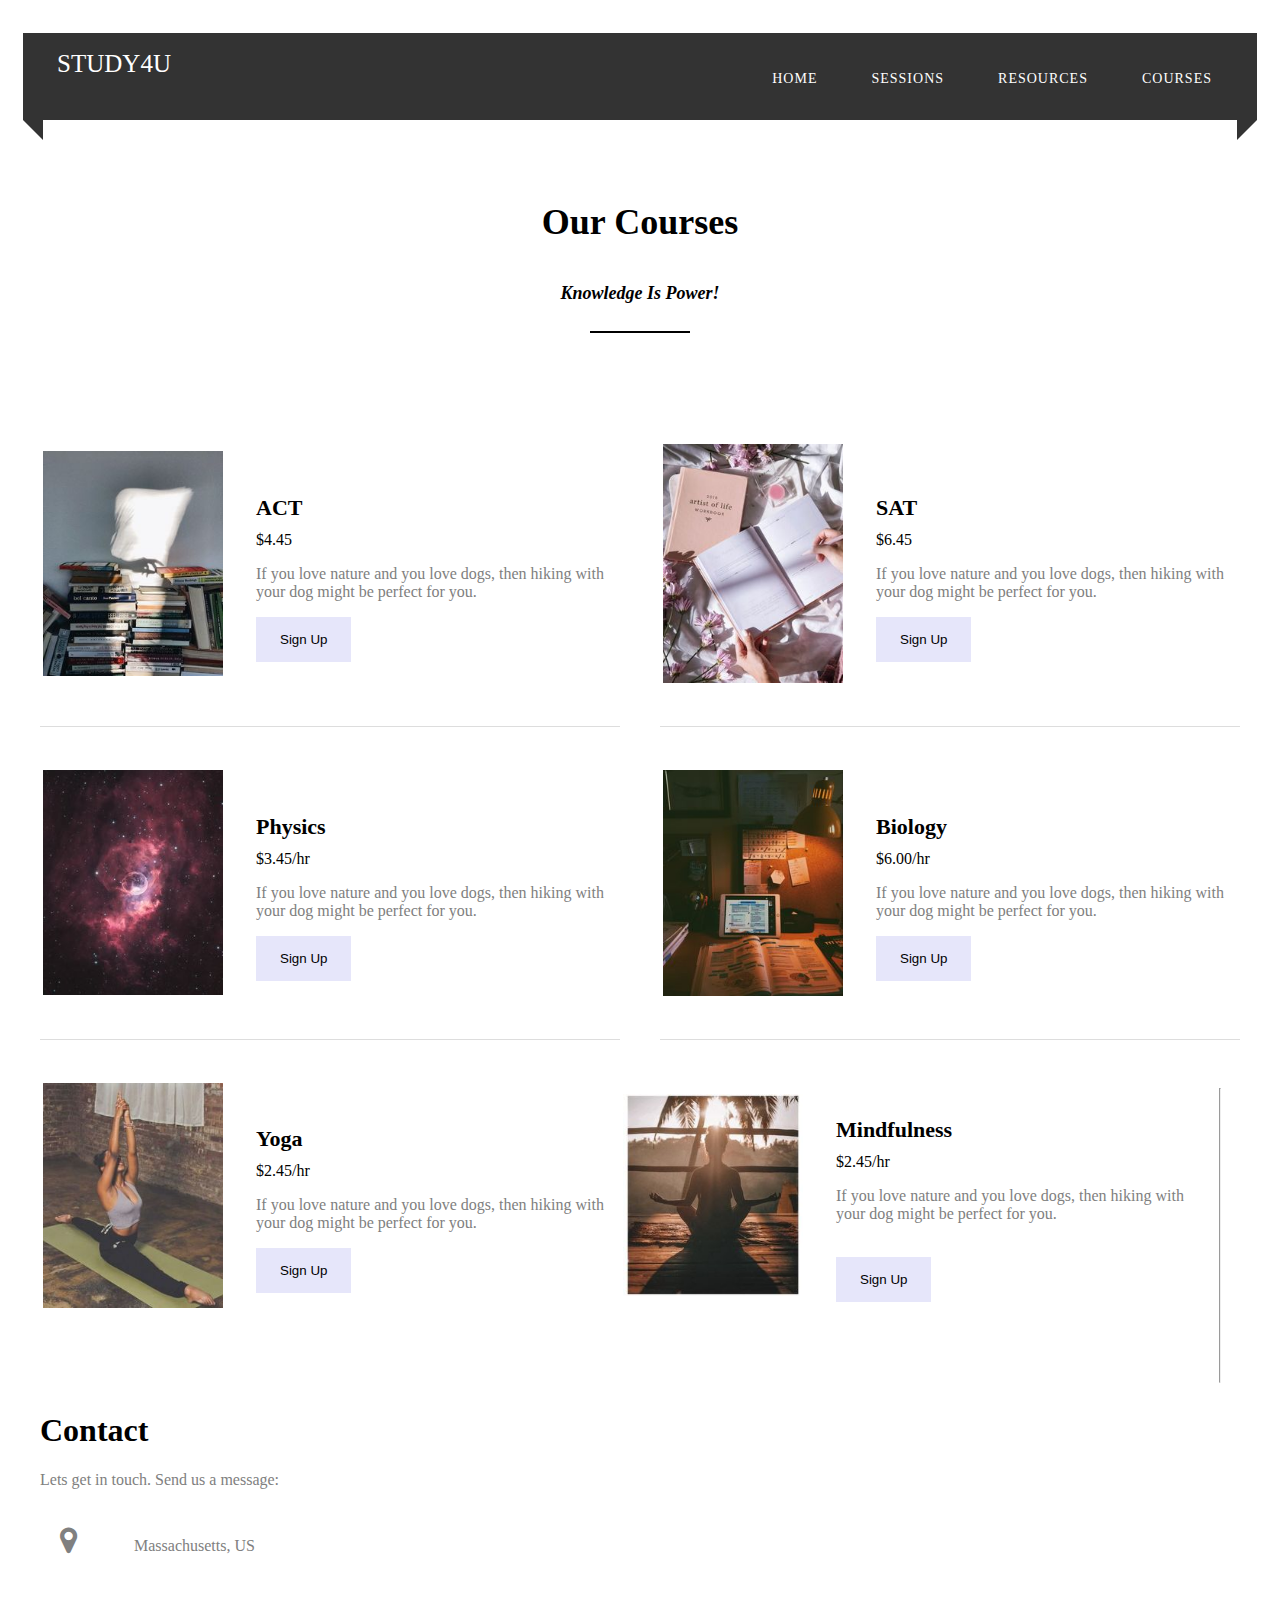
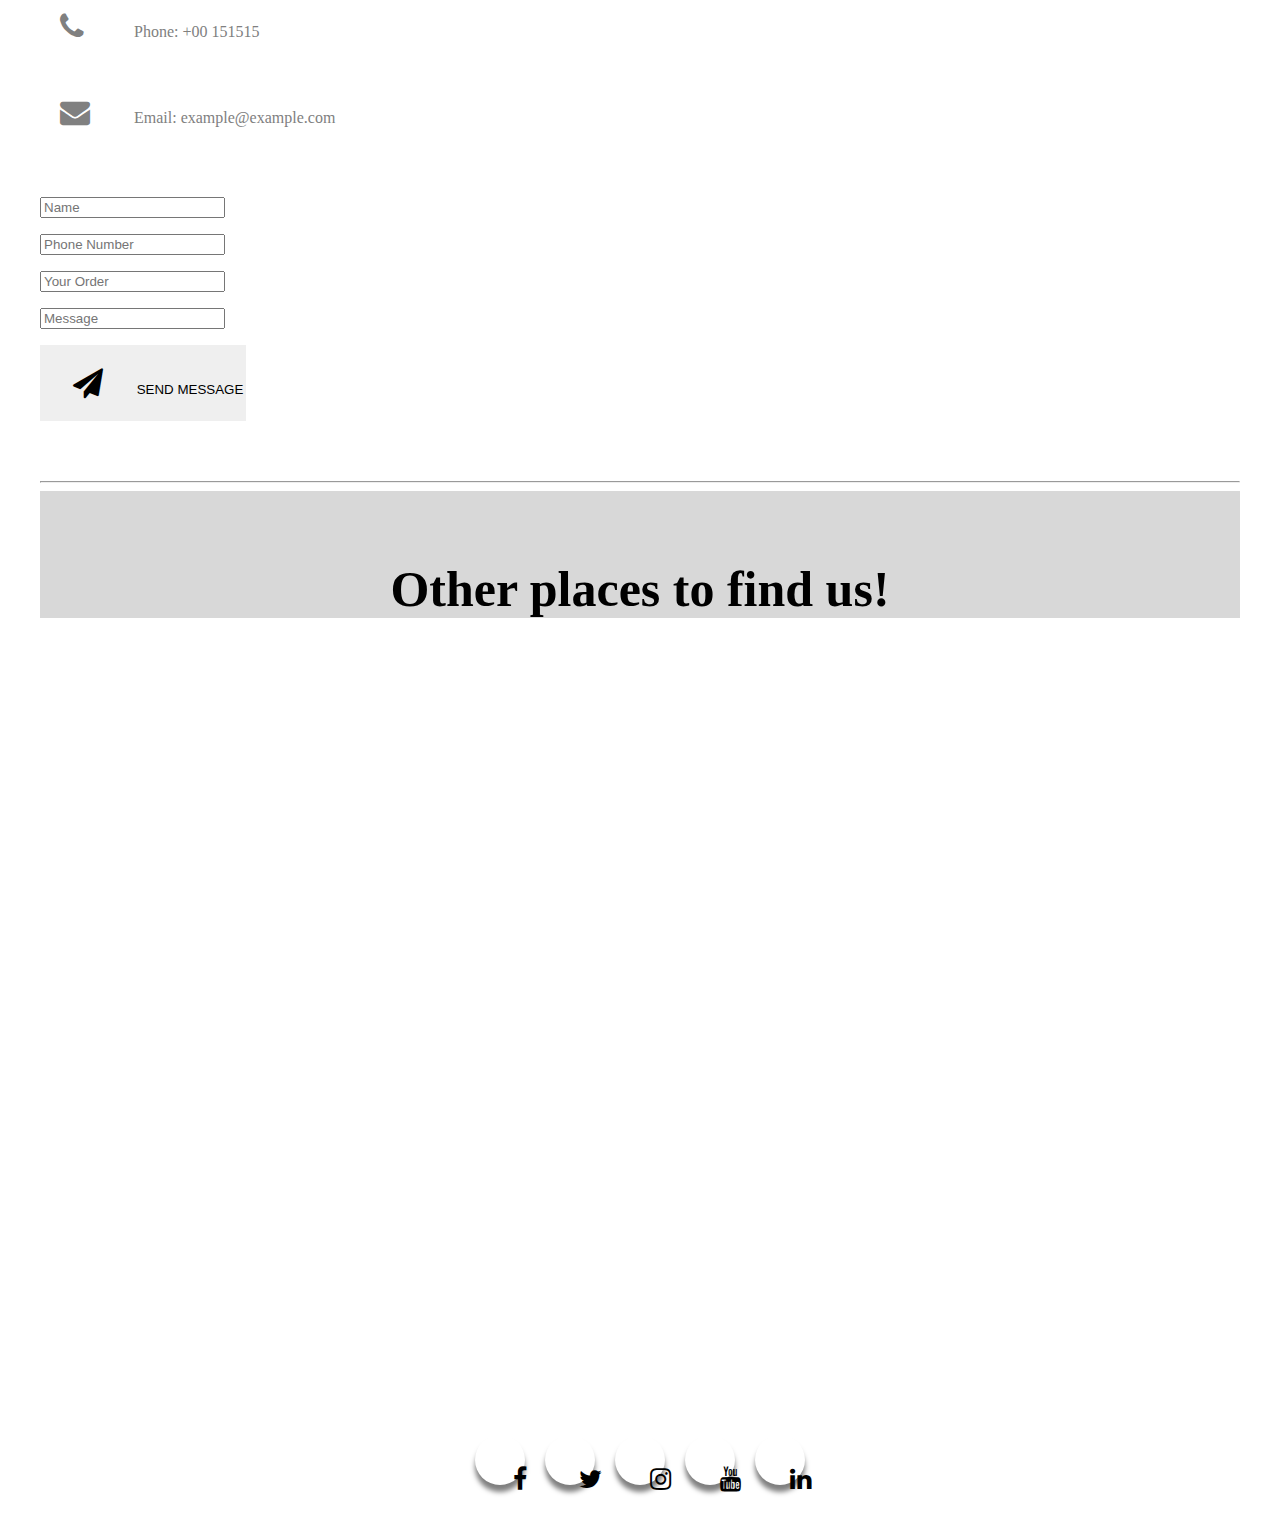
<file: fun.html>
<!DOCTYPE html>
<html>

<head>
	<meta charset="utf-8">
	<meta name="viewport" content="width=device-width">
	<title>Courses </title>
	<link href="style.css" rel="stylesheet" type="text/css" />
	<link rel="stylesheet" href="https://cdnjs.cloudflare.com/ajax/libs/font-awesome/4.7.0/css/font-awesome.min.css">
	<style>
    .social-menu ul {
    position: absolute;
    top: 340%;
    left: 50%;
    transform: translate(-50%, -50%);
    padding: 0;
    margin: 0;
    display: flex;
}
    .fa{
  padding:20px; 
  font-size: 30px; 
  width: 50px; 
  align: center; 
  text-decoration:none; 

} 
    .myWork{
      margin:10px 50px; 
    
    }
    .myWork img{
      transition: 1s; 
      padding: 15px; 
      width: 200px; 
    }
    .myWork img:hover{
      filter: grayscale(100%); 
      transform: scale(1.1); 

    }
    .wrapper{
      width: 1200px; 
      margin: 100px auto; 
    }
    .title{
      text-align: center; 
      margin-bottom:60px; 
    }
    .title h4{
      text-transform: capitalize; 
      font-size: 36px; 
      position: relative; 
      display: inline-block; 
      padding-bottom: 50px; 

    }
    .title h4 span{
      display: block; 
      font-size: 18px; 
      font-style: italic; 
      margin-bottom: -103px; 
    }
    .title h4:before{
      position: absolute; 
      content: ""; 
      width: 100px; 
      height: 2px; 
      background-color: black; 
      bottom: 0; 
      left:50%; 
      transform: translateX(-50%);
    }
    .menu{
      display:flex; 
      flex-wrap: wrap; 
      justify-content:space-between; 
    }
    .single-menu{
      flex-basis:580px; 
      margin-bottom:40px; 
      padding-bottom: 40px; 
      border-bottom: 1px solid #ddd; 
      display: flex; 
      flex-direction: row; 
      align-items: center; 

    }
    .single-menu:nth-child(5), .single-menu:nth-child(6){
      border-bottom: 0; 
    }
    .single-menu img{
      max-width:180px; 
      margin-right:30px; 
      padding:3px; 

    }
    .single-menu h4{
      text-transform: capitalize; 
      font-size: 22px; 
      nborder-bottom: 1px dashed #333; 
      margin-bottom: 5px; 
      padding-bottom: 5px; 

    }
    .single-menu h4 span{
      float:right; 
      color: lightGray; 
      font-style: italic; 

    }
    p{
      color:gray; 
    }
    .sendMessage-button{
      padding:3px; 
      border: none; 

    }
    .sendMessage-button:hover{
      padding:3px; 
      border-color: black;
      background-color:gray; 
      font-color:white;  

    }
    .signUp button{
  padding: 15px 24px; 
  background-color:lavender ;
  border:lavenderBlush ;
  color:black;
  cursor:pointer; 
  float:left; 
}
.signUp button:hover{
  background-color:lavenderBlush;
  border: lavender;
}
.menu-area li a {
	text-decoration: none;
	color: #fff;
	letter-spacing: 1px;
	text-transform: uppercase;
	display: block;
	padding: 0 25px;
	font-size: 14px;
	line-height: 30px;
	position: relative;
	z-index: 1;
  margin-top:5px; 
}
.menu-area li {
	list-style: none;
	display: inline-block;
}
.navigation{
	padding-top: 25px;
}
nav {
	position: relative;
	padding: 10px 20px 10px 10px;
	text-align: right;
	z-index: 1;
	background: #333;
	margin: 0 auto;
	width: calc(100% - 60px);
}
.logo {
	width: 15%;
	float: left;
	text-transform: uppercase;
	color: #fff;
	font-size: 25px;
	text-align: left;
	padding-left: 2%;
  margin-top:7px; 
}
.menu-area li a:hover {
	background: tomato;
	color: #fff;
}
nav:before {
	position: absolute;
	content: '';
	left: 0;
	top: 100%;
	border-top: 10px solid #333;
	border-right: 10px solid #333;
	border-left: 10px solid transparent;
	border-bottom: 10px solid transparent;
}
nav:after {
	position: absolute;
	content: '';
	border-top: 10px solid #333;
	border-left: 10px solid #333;
	border-right: 10px solid transparent;
	border-bottom: 10px solid transparent;
	top: 100%;
	right: 0;
}
	</style>
	<body> 
    <div class="navigation">
		<nav>
			<div class="logo">
				Study4U
			</div>
			<ul class="menu-area">
				<li>
					<a href="index.html">Home</a>
				</li>
				<li>
					<a href="session.html">Sessions</a>
				</li>
				<li>
					<a href="resources.html">Resources</a>
				</li>
				<li>
					<a href="fun.html">Courses</a>
				</li>
			</ul>
		</nav>
	</div>
    <div class ="wrapper"> 
      <div class ="title"> 
        <h4><span>Knowledge is power! </span> Our Courses</h4>
      </div> 
      <div class="menu"> 
        <div class="single-menu"> 
          <img src ="images/act.jp.jpg"> 
          <div class ="menu-content"> 
            <h4> ACT </h4><span>$4.45 </span> 
            <p> If you love nature and you love dogs, then hiking with your dog might be perfect for you.</p> 
            <div class ="signUp">
              <button id="signup" class="open-form" onclick ="openForm()"> Sign Up</button>
          </div> 
          </div> 
          </div> 
        <div class="single-menu"> 
          <img src ="images/SAT.jpg"> 
          <div class ="menu-content"> 
            <h4> SAT </h4><span>$6.45 </span> 
            <p> If you love nature and you love dogs, then hiking with your dog might be perfect for you.</p> 
            <div class ="signUp">
              <button id="signup" class="open-form" onclick ="openForm()"> Sign Up</button>
          </div> 
          </div> 
          </div> 
          <div class="single-menu"> 
          <img src ="images/physics.jpg"> 
          <div class ="menu-content"> 
            <h4> Physics </h4><span>$3.45/hr </span> 
            <p> If you love nature and you love dogs, then hiking with your dog might be perfect for you.</p> 
            <div class ="signUp">
              <button id="signup" class="open-form" onclick ="openForm()"> Sign Up</button>
          </div> 
          </div> 
          </div> 
          <div class="single-menu"> 
          <img src ="images/biology.jpg"> 
          <div class ="menu-content"> 
            <h4> Biology </h4><span>$6.00/hr </span> 
            <p> If you love nature and you love dogs, then hiking with your dog might be perfect for you.</p> 
            <div class ="signUp">
              <button id="signup" class="open-form" onclick ="openForm()"> Sign Up</button>
          </div> 
          </div> 
          </div> 
          <div class="single-menu"> 
          <img src ="images/yoga1.jpg"> 
          <div class ="menu-content"> 
            <h4> Yoga </h4><span>$2.45/hr </span> 
            <p> If you love nature and you love dogs, then hiking with your dog might be perfect for you.</p> 
            <div class ="signUp">
              <button id="signup" class="open-form" onclick ="openForm()"> Sign Up</button>
          </div> 
          </div> 
          </div> 
          <div class="single-menu"> 
          <img src ="images/yoga.jpg"> 
          <div class ="menu-content"> 
            <h4> Mindfulness</h4><span>$2.45/hr</span> 
            <p> If you love nature and you love dogs, then hiking with your dog might be perfect for you.</p> 
            <br>
            <div class ="signUp">
              <button id="signup" class="open-form" onclick ="openForm()"> Sign Up</button>
          </div> 
          </div> 
</div> 
<style>

/* The popup form - hidden by default */
.form-popup {
  display: none;
  position: fixed;
  bottom: 0;
  right: 15px;
  border: 3px solid #f1f1f1;
  z-index: 9;
}

/* Add styles to the form container */
.form-container {
  max-width: 300px;
  padding: 10px;
  background-color: white;
}

/* Full-width input fields */
.form-container input[type=text], .form-container input[type=password] {
  width: 100%;
  padding: 15px;
  margin: 5px 0 22px 0;
  border: none;
  background: #f1f1f1;
}

/* When the inputs get focus, do something */
.form-container input[type=text]:focus, .form-container input[type=password]:focus {
  background-color: #ddd;
  outline: none;
}

/* Set a style for the submit/login button */
.form-container .btn {
  background-color: #4CAF50;
  color: white;
  padding: 16px 20px;
  border: none;
  cursor: pointer;
  width: 100%;
  margin-bottom:10px;
  opacity: 0.8;
}

/* Add a red background color to the cancel button */
.form-container .cancel {
  background-color: red;
}

/* Add some hover effects to buttons */
.form-container .btn:hover, .open-button:hover {
  opacity: 1;
}
</style>
</head>
<body>

<div class="form-popup" id="myForm">
  <form action="/action_page.php" class="form-container">
    <h1>Sign Up</h1>

    <label for="username"><b>Username</b></label>
    <input type="text" placeholder="Enter Username" name="username" required>

    <label for="psw"><b>Password</b></label>
    <input type="password" placeholder="Enter Password" name="psw" required>

    <button type="submit" class="btn">Sign Up</button>
    <button type="button" class="btn cancel" onclick="closeForm()">Close</button>
  </form>
</div>

<script>
function openForm() {
  document.getElementById("myForm").style.display = "block";
}

function closeForm() {
  document.getElementById("myForm").style.display = "none";
}
</script>
<br> <br> 
<hr> 
<br> <br> 
<div class ="reachHere"> 
<h1 style="align:center;"> Contact </h1> 
<p> Lets get in touch. Send us a message: </p>
<p> <i class ="fa fa-map-marker"></i> Massachusetts, US </p> 
<p><i class="fa fa-phone"></i> Phone: +00 151515</p>
<p><i class="fa fa-envelope"> </i> Email: example@example.com</p>
<br> 
<form action ="action_page.php" target = "_blank">
  <div class ="email"> 
  <p><input type="text" placeholder="Name" required name="Name"></p>
      <p><input type="text" placeholder="Phone Number" required name="Email"></p>
      <p><input  type="text" placeholder="Your Order" required name="Subject"></p>
      <p><input type="text" placeholder="Message" required name="Message"></p>
      <p>
        <button class ="sendMessage-button" type="submit">
          <i class="fa fa-paper-plane"></i> SEND MESSAGE
        </button>
      </p>
      </div> 
    </form>
    </div> 
    </div>
    <br><br>
    <hr>
    <div class="footer">
<br><br>

<!-- animated social media buttons --> 

<div class = "social-menu">
            <h1 style="text-align: center;font-size:50px;">Other places to find us!</h1> 
            <ul> 
              <li><a href=""><i class="fa fa-facebook"></i></a></li>
    <li><a href=""><i class="fa fa-twitter"></i></a></li>
    <li><a href=""><i class="fa fa-instagram"></i></a></li>
    <li><a href=""><i class="fa fa-youtube"></i></a></li>
    <li><a href=""><i class="fa fa-linkedin"></i></a></li>
    </ul> 
              </div>
              </div> 

    </body> 
    </html>
</file>
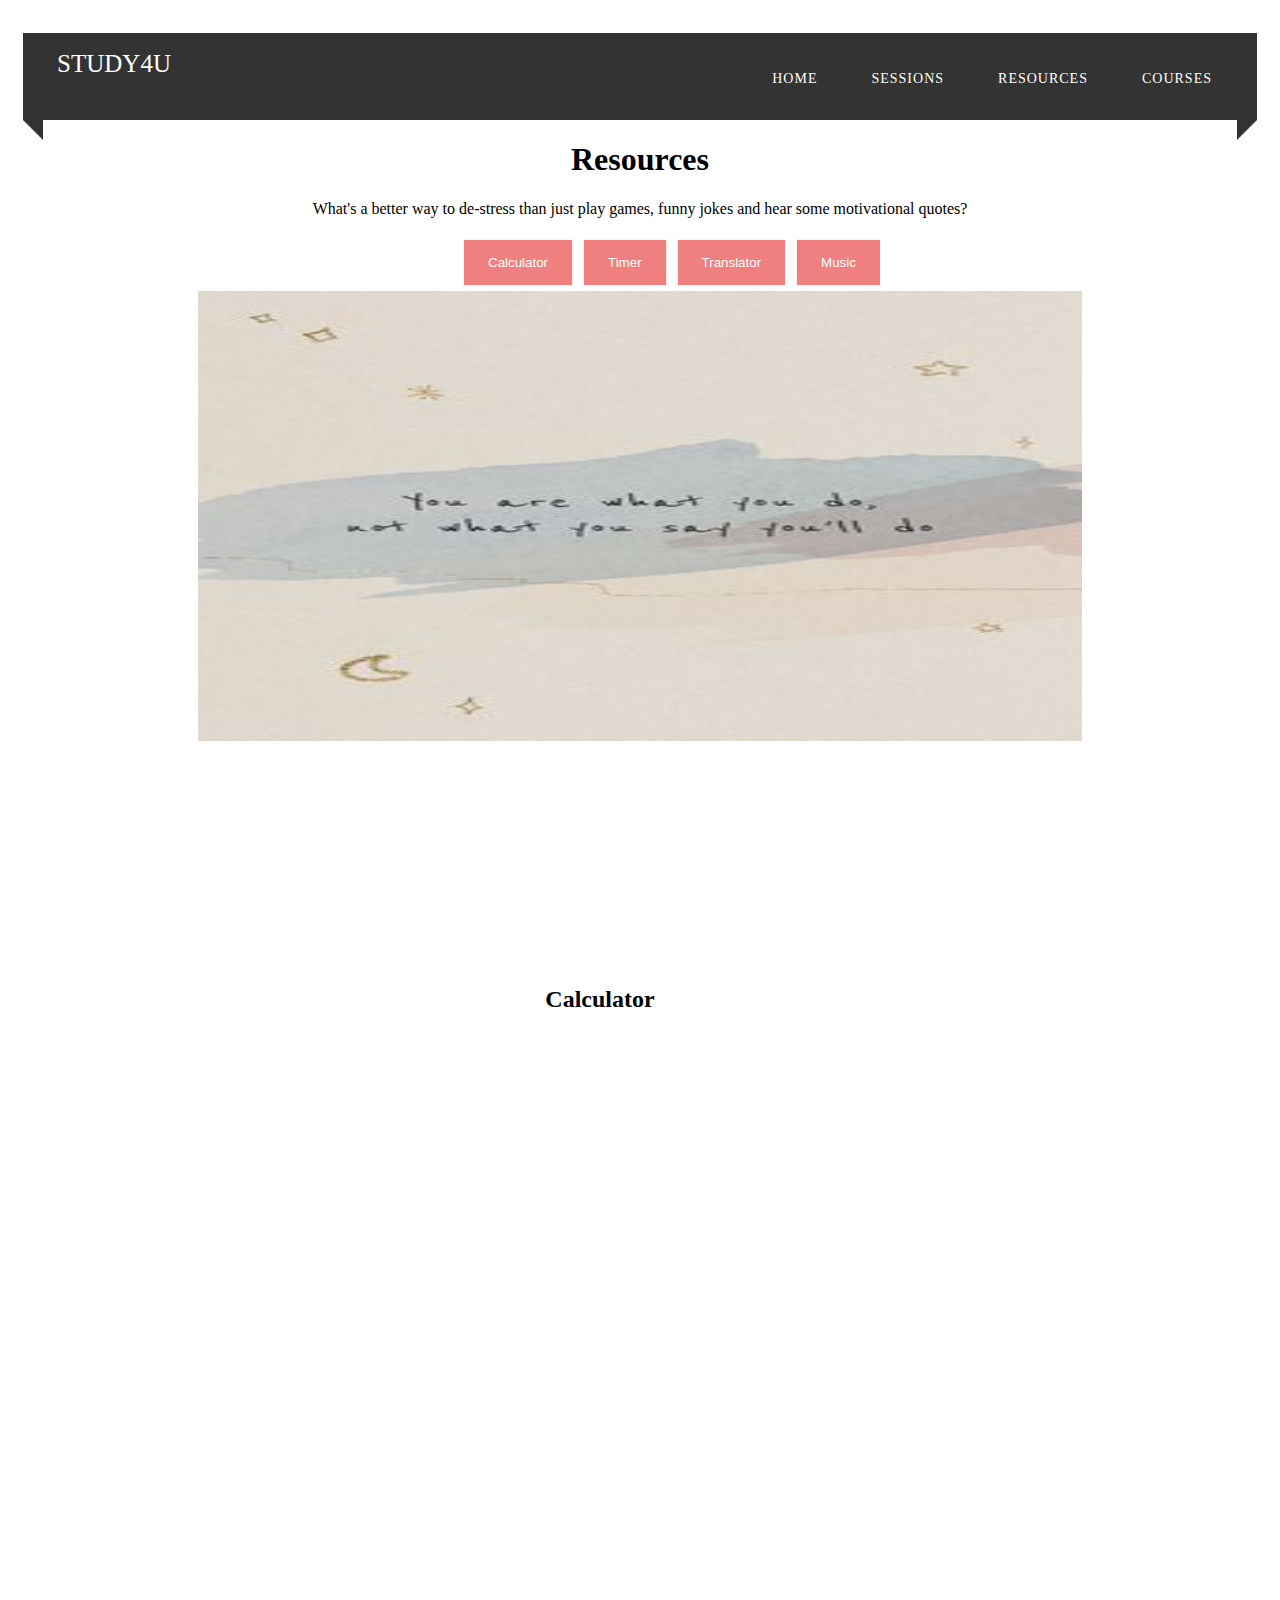
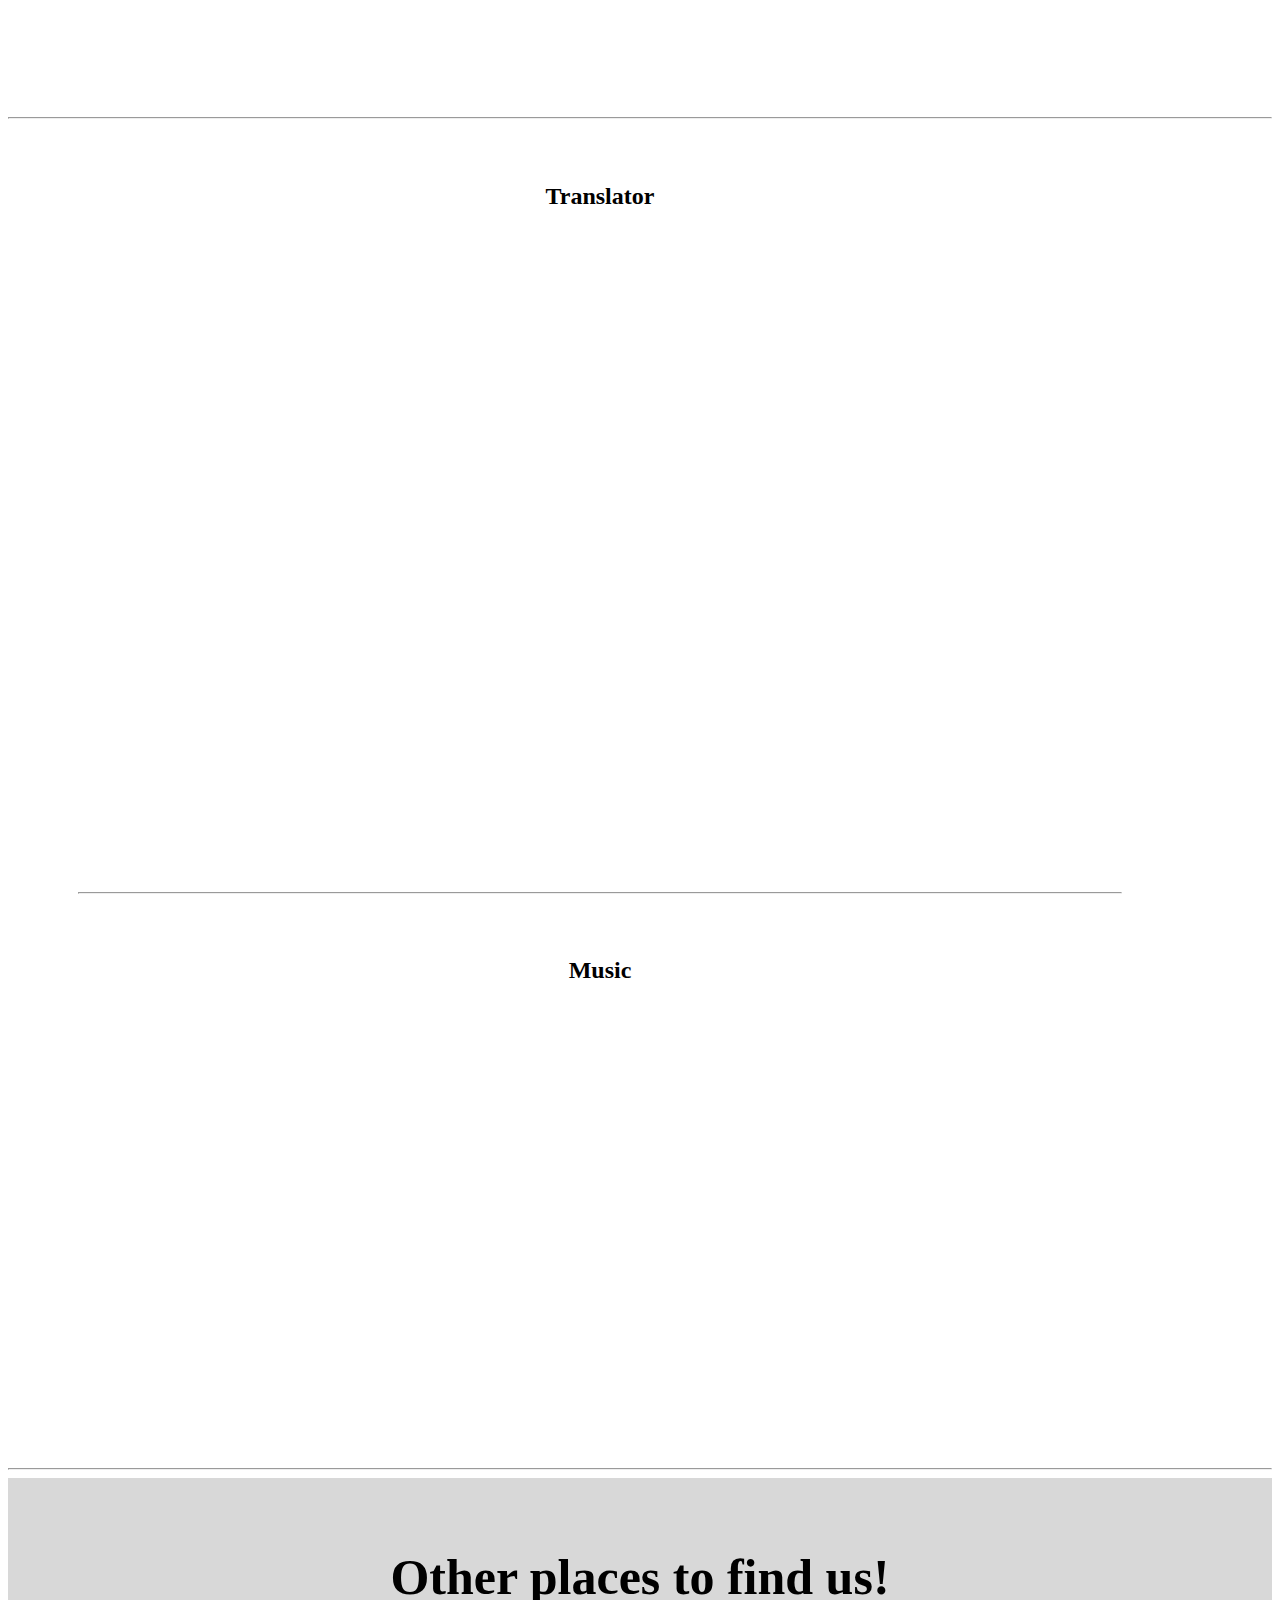
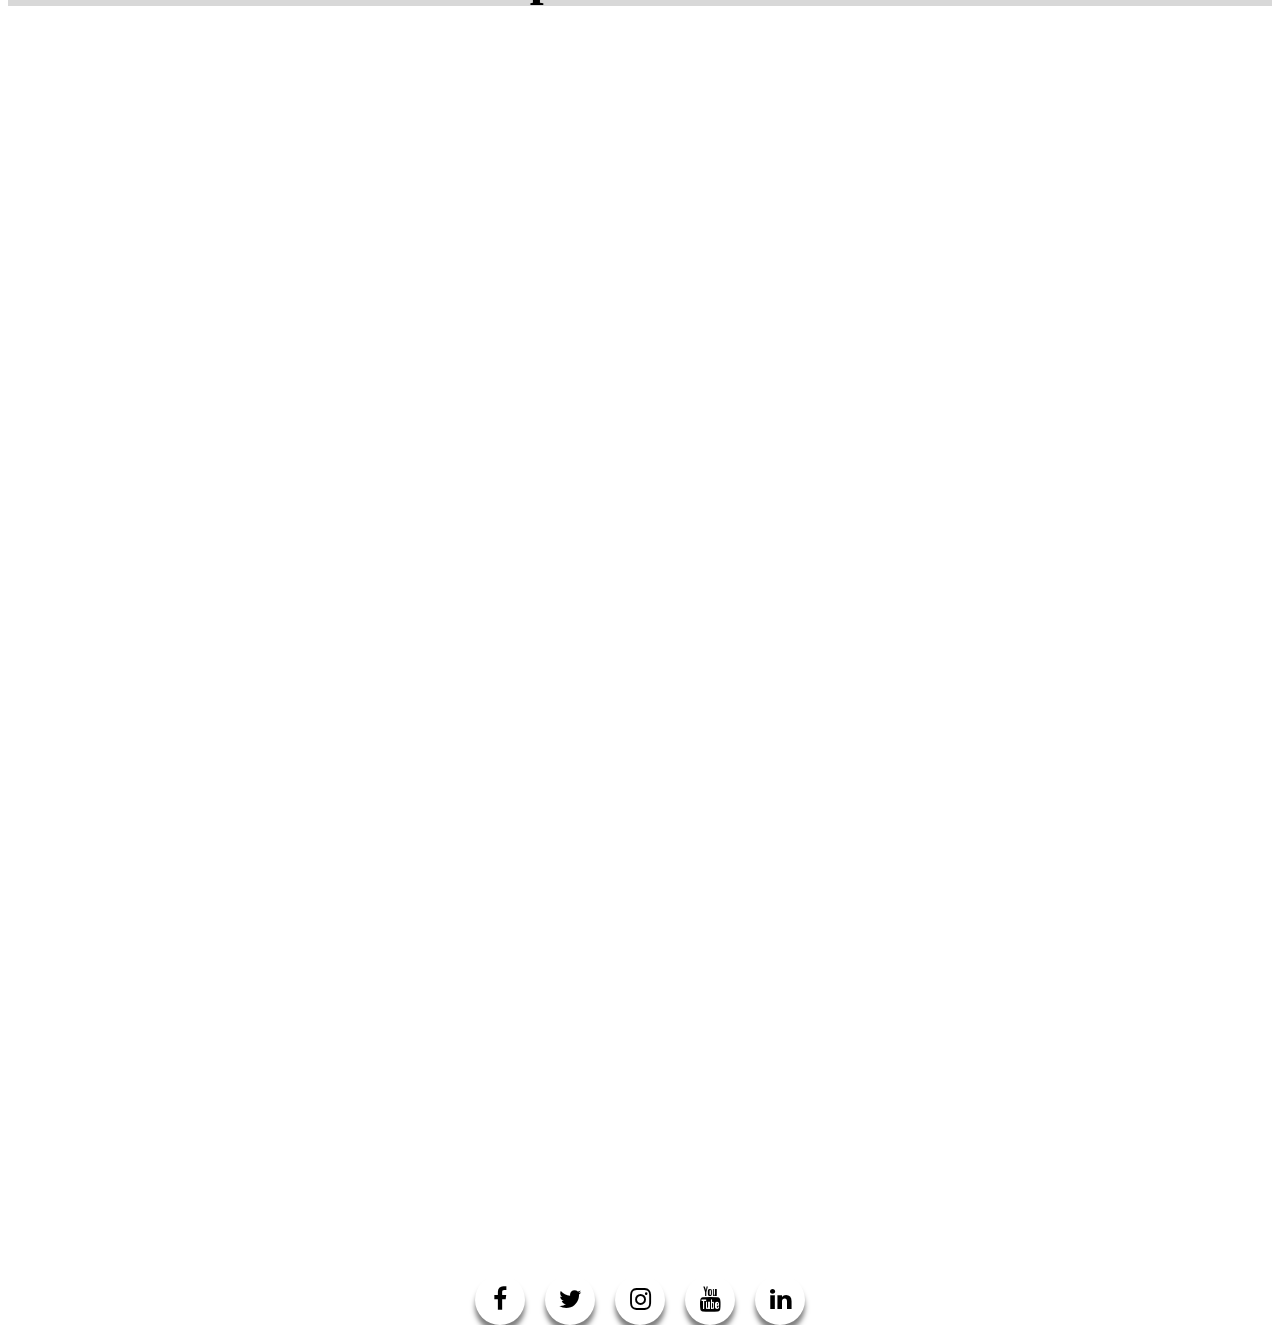
<file: resources.html>
<!DOCTYPE html>
<html>
  <head>
  
    <meta charset="utf-8">
    <meta name="viewport" content="width=device-width">
    <title>Study 4 U | Help</title>
    <link href="style.css" rel="stylesheet" type="text/css" />
    <link rel="stylesheet" href="https://cdnjs.cloudflare.com/ajax/libs/font-awesome/4.7.0/css/font-awesome.min.css">
    <link rel="preconnect" href="https://fonts.gstatic.com">
    <link href="https://fonts.googleapis.com/css2?family=Shadows+Into+Light&display=swap" rel="stylesheet">
    
    <style> 
    .social-menu ul {
    position: absolute;
    top: 500%;
    left: 50%;
    transform: translate(-50%, -50%);
    padding: 0;
    margin: 0;
    display: flex;
}
    .options{
      padding-left:450px; 
    }
    .options button{  
      padding: 15px 24px;  
      background-color: lightCoral; 
      border: 1px solid SeaShell; 
      color:white; 
      cursor: pointer; 
      float: left; 
      margin: 5px; 

    }
    .options button:hover{
      background-color: linen; 
      color: black; 
      border: 1px solid lightYellow; 

    }
    #top{
    position: -webkit-sticky;
    position: sticky;
    top: 0;
  }
    .resources{
      margin-right:150px; 
      margin-left:70px; 
    }
    .title{
	color: #0045d6;
}

.content{
	height: 60vh;
	width: 100%;
	display: flex;
	flex-direction: column;
	align-items: center;
	justify-content: center;
	color: black;
	font-size: 3rem;
	text-transform: uppercase;
}

.btn{
	padding: 0.8rem 1.7rem;
	background-color: black;
	border: none;
	outline: none;
	cursor: pointer;
	border-radius: 4px;
	font-family: 'Poppins', sans-serif;
	font-size: 1.2rem;
	font-weight: 700;
}

.start{
	color: #1f3;
}
.stop{
	color: #E00;
}

#continue, .stop, #start{
	display: none;
}


#seconds{
	width: 250px;
	background: none;
	outline: none;
	border: none;
	border-bottom: 4px solid black;
	padding: 1rem;
	font-size: 2rem;
	color: black;
}

#seconds::placeholder{
	color: #ddd;
}
.menu-area li a {
	text-decoration: none;
	color: #fff;
	letter-spacing: 1px;
	text-transform: uppercase;
	display: block;
	padding: 0 25px;
	font-size: 14px;
	line-height: 30px;
	position: relative;
	z-index: 1;
  margin-top:5px; 
}
.menu-area li {
	list-style: none;
	display: inline-block;
}
.navigation{
	padding-top: 25px;
}
nav {
	position: relative;
	padding: 10px 20px 10px 10px;
	text-align: right;
	z-index: 1;
	background: #333;
	margin: 0 auto;
	width: calc(100% - 60px);
}
.logo {
	width: 15%;
	float: left;
	text-transform: uppercase;
	color: #fff;
	font-size: 25px;
	text-align: left;
	padding-left: 2%;
  margin-top:7px; 
}
.menu-area li a:hover {
	background: tomato;
	color: #fff;
}
nav:before {
	position: absolute;
	content: '';
	left: 0;
	top: 100%;
	border-top: 10px solid #333;
	border-right: 10px solid #333;
	border-left: 10px solid transparent;
	border-bottom: 10px solid transparent;
}
nav:after {
	position: absolute;
	content: '';
	border-top: 10px solid #333;
	border-left: 10px solid #333;
	border-right: 10px solid transparent;
	border-bottom: 10px solid transparent;
	top: 100%;
	right: 0;
}
    </style> 
    
  </head> 

<div class="destress">
  <body> 
    <div class="navigation">
		<nav>
			<div class="logo">
				Study4U
			</div>
			<ul class="menu-area">
				<li>
					<a href="index.html">Home</a>
				</li>
				<li>
					<a href="session.html">Sessions</a>
				</li>
				<li>
					<a href="resources.html">Resources</a>
				</li>
				<li>
					<a href="fun.html">Courses</a>
				</li>
			</ul>
		</nav>
	</div>
    <h1 style="text-align:center;font-family:"Shadows into Light", sans-serif;"> Resources </h1> 
    <p style="text-align:center;" > What's a better way to de-stress than just play games,  funny jokes and hear some motivational quotes?</p1> 
    <!--
    <div id ="mySidenav" class= "sidenav"> 
      <a href ="index.html" id="home"> Home </a>
      <a href ="courses.html" id="courses">Courses</a>
      <a href ="de-stress.html"id="De-stress">De-Stress</a>
      <a href ="community.html" id="community">Community </a>
    </div> 
    --> 
    <div class="options"> 
      <button id="tictac"> Calculator </button> 
      <button id="rps">Timer</button> 
      <button id="jokes"> Translator</button>
      <button id="music"> Music </button>
    </div> 
    
  
    
    <img src="images/quote.jpg" style="display:block; margin-left:auto; margin-right:auto; width:70%; height:450px;">
    <br><br>
  <button id="top" style="background-color:transparent; border:2px solid transparent; margin-left:1300px; margin-top:120px;"> <img id="arrow" style="width:40px;height:60px;" src="images/arrow.png"><br> </button> 
    </body>
    <div class="resources"> 
    <h2 style="text-align:center;"> Calculator</h2>
    <br><br>
    <iframe height="600px" width="110%" src="https://replit.com/@SahanaGokulakri/Calculator?lite=true&outputonly=1" scrolling="no" frameborder="no"allowtransparency="true" allowfullscreen="true" sandbox="allow-forms allow-pointer-lock allow-popups allow-same-origin allow-scripts allow-modals"></iframe>
    </div> 
    <br><br>
    <hr>
    <br><br> 
    <div class="resources">
    <h2 style="text-align:center;">Translator </h2> 
    <br><br>
    <iframe height="600px" width="110%" align="center" src="https://replit.com/@KhushiSinha1/Translator?lite=true&outputonly=1" scrolling="no" frameborder="no"allowtransparency="true" allowfullscreen="true" sandbox="allow-forms allow-pointer-lock allow-popups allow-same-origin allow-scripts allow-modals"></iframe>
    <br><br>
    <hr>
    <br><br>
    <h2 style="text-align:center;">Music </h2> 
    <br><br>
    <iframe src="https://open.spotify.com/embed/playlist/37i9dQZF1DX8NTLI2TtZa6" width="110%" height="380" frameborder="0" allowtransparency="true" allow="encrypted-media"></iframe>
    </div>
    <br><br>
    <hr>
    <div class="footer">
<br><br>

<!-- animated social media buttons --> 

<div class = "social-menu">
            <h1 style="text-align: center;font-size:50px;">Other places to find us!</h1> 
            <ul> 
              <li><a href=""><i class="fa fa-facebook"></i></a></li>
    <li><a href=""><i class="fa fa-twitter"></i></a></li>
    <li><a href=""><i class="fa fa-instagram"></i></a></li>
    <li><a href=""><i class="fa fa-youtube"></i></a></li>
    <li><a href=""><i class="fa fa-linkedin"></i></a></li>
    </ul> 
              </div>
              </div> 

    </body> 

    </html>
</file>
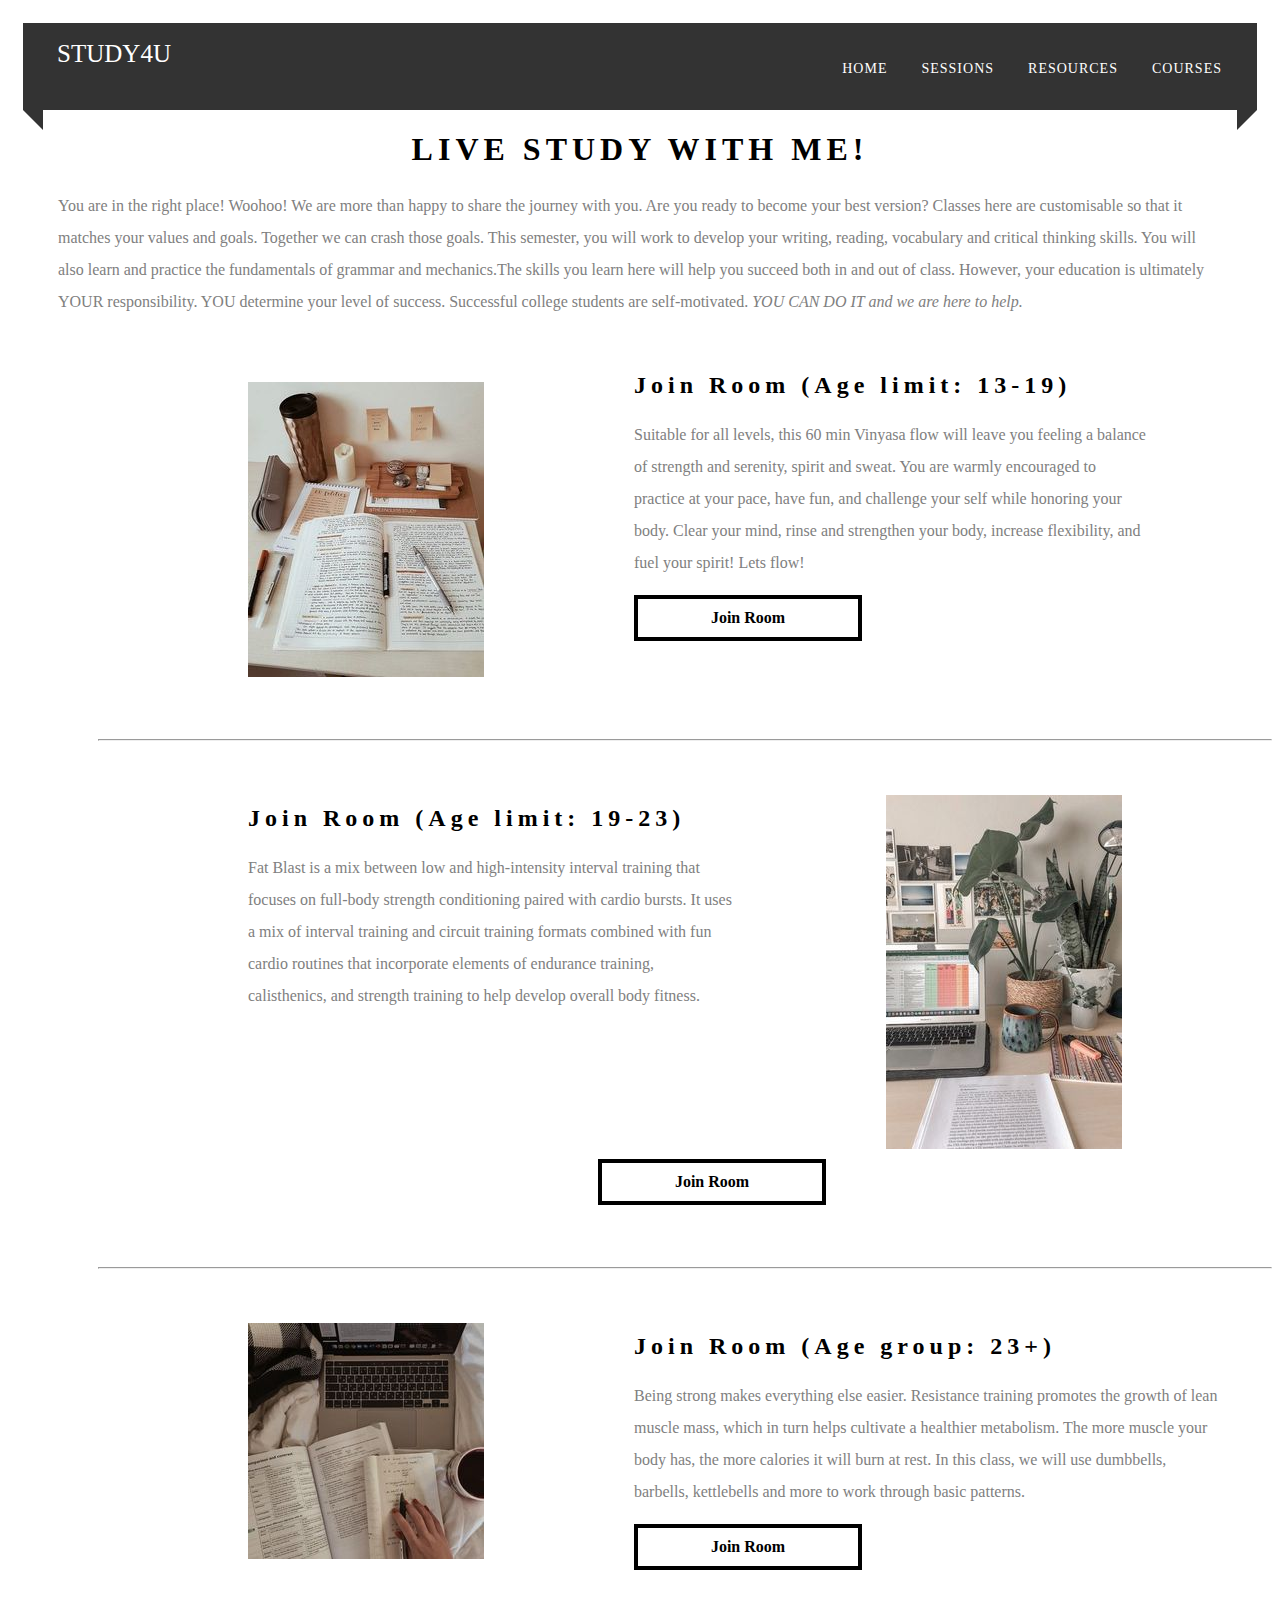
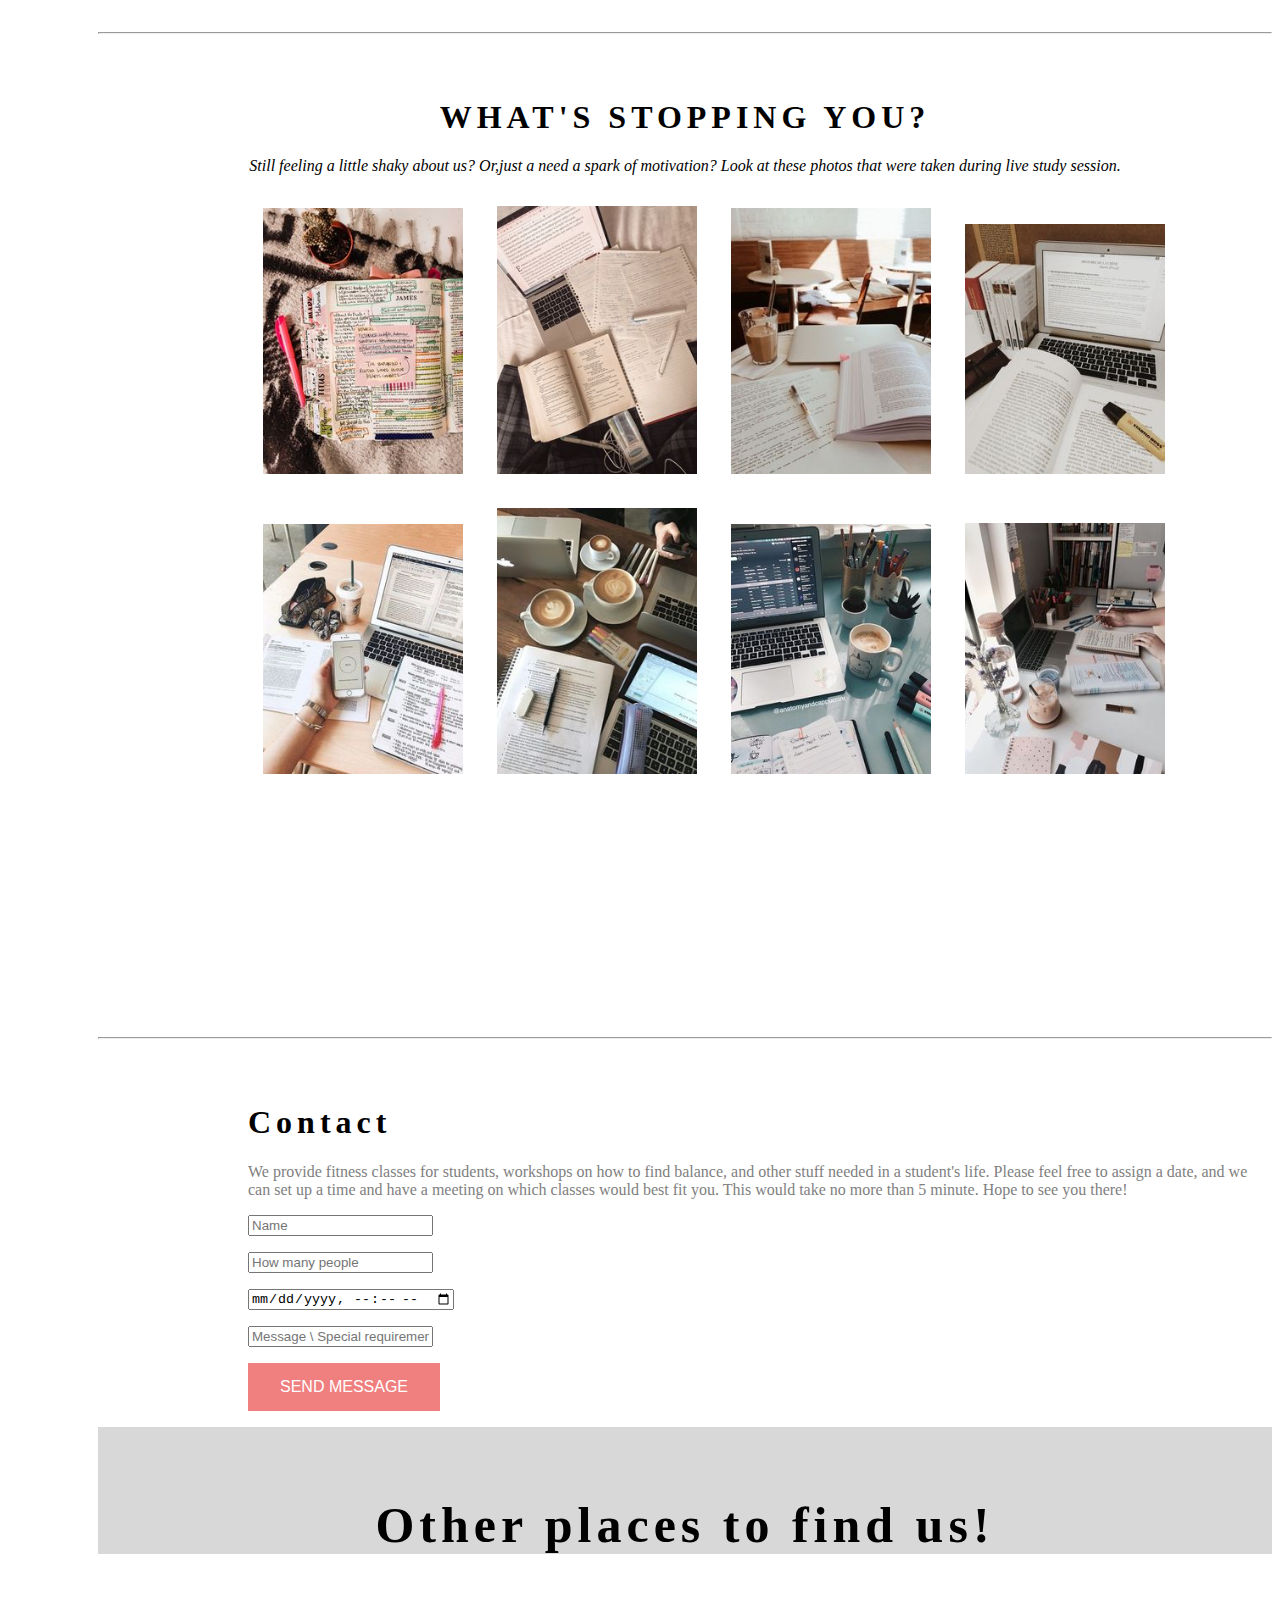
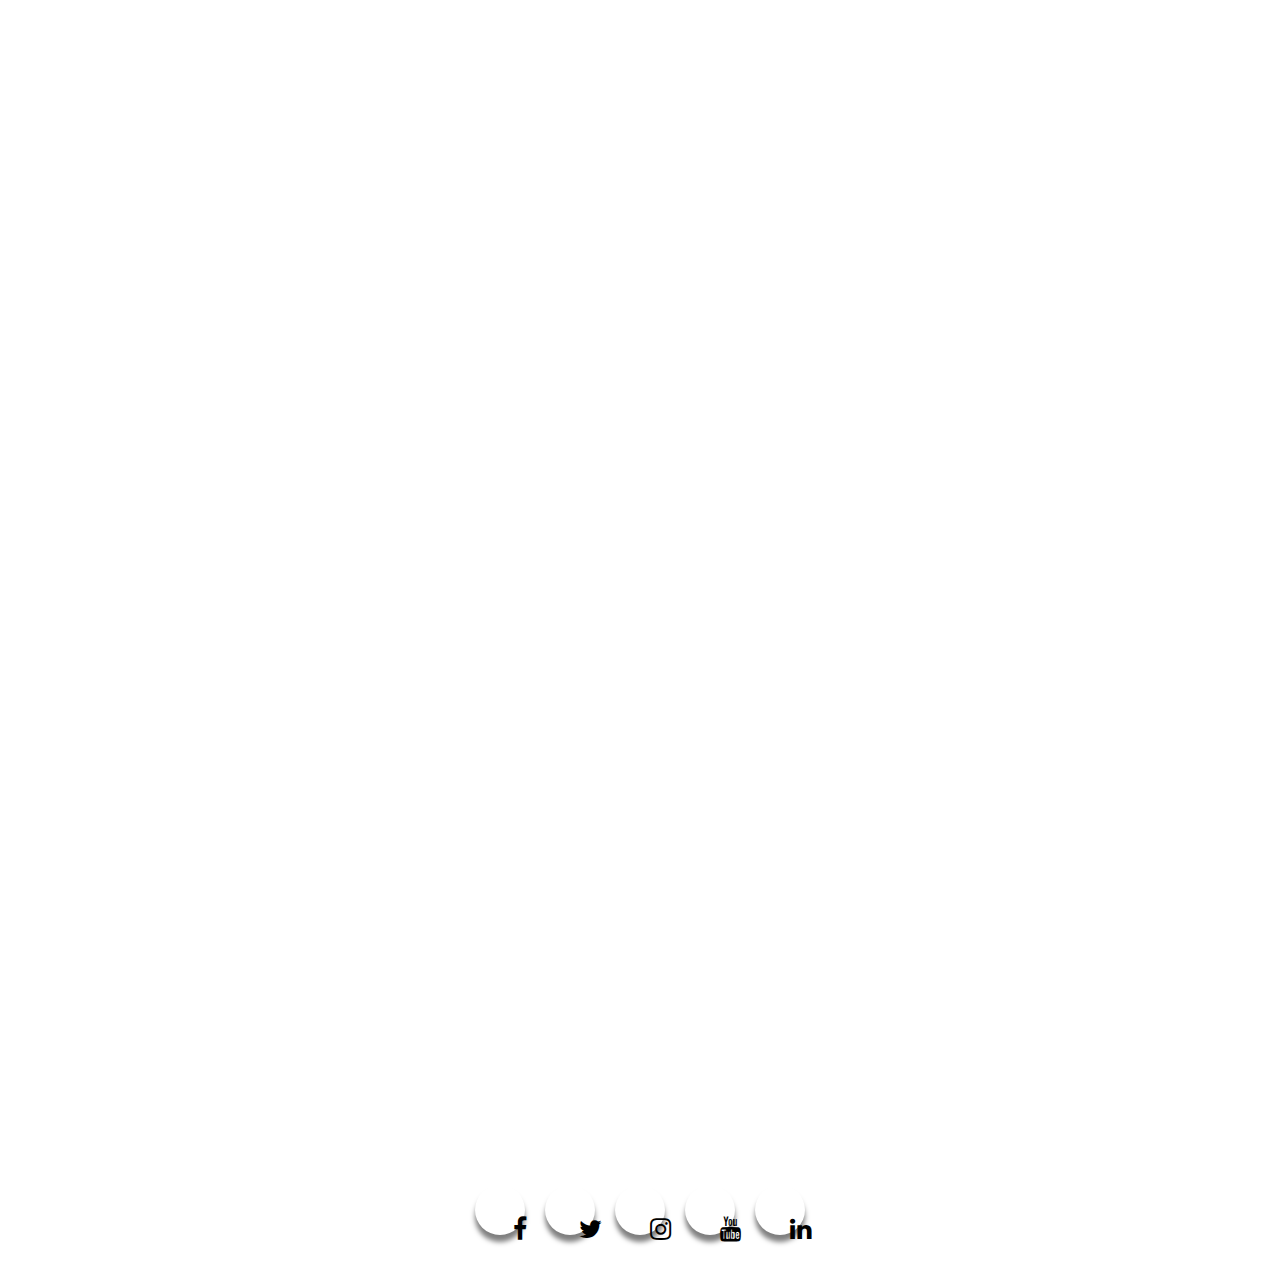
<file: session.html>
<!DOCTYPE html>
<html>
  <head>
    <meta charset="utf-8">
    <meta name="viewport" content="width=device-width">
    <title>Study 4 U | Courses</title>
    <link href="style.css" rel="stylesheet" type="text/css" />
    <link rel="stylesheet" href="https://cdnjs.cloudflare.com/ajax/libs/font-awesome/4.7.0/css/font-awesome.min.css">
    <style>
      body {font-family: "Times New Roman", Georgia, Serif;}
h1, h2, h3, h4, h5, h6 {
  font-family: "Playfair Display";
  letter-spacing: 5px;
}
.para{
  line-height:2; 
}
.coursesPage{
  margin-left:90px; 
}
.signUp {
  padding-left:500px;  
}
.signUp button{
  padding: 15px 24px; 
  background-color:lavender ;
  border:lavenderBlush ;
  color:black;
  cursor:pointer; 
  float:left; 
}
.signUp button:hover{
  background-color:lavenderBlush;
  border: lavender;
}
.fa{
  padding:20px; 
  font-size: 30px; 
  width: 50px; 
  text-align: center; 
  text-decoration:none; 

}
.fa:hover{
  opacity: 0.7; 
}
.fa -facebook{
  background-color:#3B5998; 
  color:white; 
}
.fa -instagram{
  background-color:#f09433; 
  color:white; 
} 
.fa -pinterest{
  background-color: #cb2027; 
  color: white; 
}    
#mySidenav{
  position: -webkit-sticky;
  position: sticky;
  top: 0;
  }
button
    {
      background-color: lightCoral; 
      border:none; 
      color:white;
      padding: 15px 32px; 
      text-align: center; 
      text-decoration:none; 
      display: inline-block; 
      font-size: 16px; 
    }
    .button:hover {
      background-color: linen; 
      color: black;
    }
.selection{
      padding-left:150px; 
      box-sizing: none;
}
.socialMedia{
  padding-left: 110px; 
}

.menu-area li a {
	text-decoration: none;
	color: #fff;
	letter-spacing: 1px;
	text-transform: uppercase;
	display: block;
	padding: 0 15px;
	font-size: 14px;
	line-height: 30px;
	position: relative;
	z-index: 1;
  margin-top:5px; 
}
.menu-area li {
	list-style: none;
	display: inline-block;
}
.navigation{
	padding-top: 15px;
}
nav {
	position: relative;
	padding: 10px 20px 10px 10px;
	text-align: right;
	z-index: 1;
	background: #333;
	margin: 0 auto;
	width: calc(100% - 60px);
}
.logo {
	width: 15%;
	float: left;
	text-transform: uppercase;
	color: #fff;
	font-size: 25px;
	text-align: left;
	padding-left: 2%;
  margin-top:7px; 
}
.menu-area li a:hover {
	background: tomato;
	color: #fff;
}
nav:before {
	position: absolute;
	content: '';
	left: 0;
	top: 100%;
	border-top: 10px solid #333;
	border-right: 10px solid #333;
	border-left: 10px solid transparent;
	border-bottom: 10px solid transparent;
}
nav:after {
	position: absolute;
	content: '';
	border-top: 10px solid #333;
	border-left: 10px solid #333;
	border-right: 10px solid transparent;
	border-bottom: 10px solid transparent;
	top: 100%;
	right: 0;
}
 
</style> 
  </head>
<body> 
  <div class="navigation">
		<nav>
			<div class="logo">
				Study4U
			</div>
			<ul class="menu-area">
				<li>
					<a href="index.html">Home</a>
				</li>
				<li>
					<a href="session.html">Sessions</a>
				</li>
				<li>
					<a href="resources.html">Resources</a>
				</li>
				<li>
					<a href="fun.html">Courses</a>
				</li>
			</ul>
		</nav>
	</div>
  <h1 style="text-align:center;"> LIVE STUDY WITH ME! </h1>
  
  <p style ="padding-left:50px;padding-right:50px;color:gray;"class="para"> You are in the right place! Woohoo! We are more than happy to share the journey with you. Are you ready to become your best version? Classes here are customisable so that it matches your values and goals. Together we can crash those goals. This semester, you will work to develop your writing, reading, vocabulary and critical thinking skills. You
will also learn and practice the fundamentals of grammar and mechanics.The skills you learn here will
help you succeed both in and out of class. However, your education is ultimately YOUR responsibility.
YOU determine your level of success. Successful college students are self-motivated.<em> YOU CAN DO IT and we are here to help.</em> </p> 

<br>

<div class ="coursesPage"> 
<div  style="max-width:1100px">
  <img src="images/student3.jpg"class ="course1" align='left' alt="About Us" style="margin:10px 150px;">
  <h2 style ="padding-left: 150px;"> Join Room (Age limit: 13-19)</h1>
  
  <p style="padding-right:50px;color:gray;"class="para"> Suitable for all levels, this 60 min Vinyasa flow will leave you feeling a balance of strength and serenity, spirit and sweat. You are warmly encouraged to practice at your pace, have fun, and challenge your self while honoring your body. Clear your mind, rinse and strengthen your body, increase flexibility, and fuel your spirit! Lets flow! </p>
  
   <div class ="signUp">
  <a class="btn" href="https://zoom.us/j/7816014412?pwd=UEpyM2poSm9UUVBmSHZCcHdoaUppUT09">Join Room </a> 
  </div>
  <br><br> 
  
  <style>

/* The popup form - hidden by default */
.form-popup {
  display: none;
  position: fixed;
  bottom: 0;
  right: 15px;
  border: 3px solid #f1f1f1;
  z-index: 9;
}

/* Add styles to the form container */
.form-container {
  max-width: 300px;
  padding: 10px;
  background-color: white;
}

/* Full-width input fields */
.form-container input[type=text], .form-container input[type=password] {
  width: 100%;
  padding: 15px;
  margin: 5px 0 22px 0;
  border: none;
  background: #f1f1f1;
}

/* When the inputs get focus, do something */
.form-container input[type=text]:focus, .form-container input[type=password]:focus {
  background-color: #ddd;
  outline: none;
}

/* Set a style for the submit/login button */
.form-container .btn {
  background-color: #4CAF50;
  color: white;
  padding: 16px 20px;
  border: none;
  cursor: pointer;
  width: 100%;
  margin-bottom:10px;
  opacity: 0.8;
}

/* Add a red background color to the cancel button */
.form-container .cancel {
  background-color: red;
}

/* Add some hover effects to buttons */
.form-container .btn:hover, .open-button:hover {
  opacity: 1;
}

.btn{
      display: inline-block; 
      width:200px; 
      font-weight:bold; 
      padding:10px; 
      color:black; 
      border: 4px solid black; 
      text-align: center; 
      outline: none; 
      text-decoration: none; 
      transition: background-color 0.2s ease-out, color 0.2s ease-out; 
    }
    .btn:hover,.btn:active{
      background-color:black; 
      color:white; 
      transition: background-color 0.3s ease-in,color 0.3s ease-in; 
    }
  .myWork{ 
      margin-left:150px; 
      margin-right:35px; 
    }
    .myWork img{
      transition: 1s; 
      padding: 15px; 
      width: 200px; 
    }
    .myWork img:hover{
      filter: grayscale(100%); 
      transform: scale(1.1); 

    }
    .social-menu ul {
    position: absolute;
    top: 490%;
    left: 50%;
    transform: translate(-50%, -50%);
    padding: 0;
    margin: 0;
    display: flex;
}
</style>
</head>
<body>

<div class="form-popup" id="myForm">
  <form action="/action_page.php" class="form-container">
    <h1>Sign Up</h1>

    <label for="username"><b>Username</b></label>
    <input type="text" placeholder="Enter Username" name="username" required>

    <label for="psw"><b>Password</b></label>
    <input type="password" placeholder="Enter Password" name="psw" required>

    <button type="submit" class="btn">Sign Up</button>
    <button type="button" class="btn cancel" onclick="closeForm()">Close</button>
  </form>
</div>

<script>
function openForm() {
  document.getElementById("myForm").style.display = "block";
}

function closeForm() {
  document.getElementById("myForm").style.display = "none";
}
</script>

  </div>
<br><br><br>
<hr>
<br><br>
<div>
  <img src="images/student2.jpg"class ="course1" align='right' alt="About Us" style="margin:10px 150px;">
</div>
<h2 style="padding-left:150px;">Join Room (Age limit: 19-23)</h2>
<p style="padding-right:350px; padding-left:150px;color:gray;" class="para">Fat Blast is a mix between low and high-intensity interval training that focuses on full-body strength conditioning paired with cardio bursts. It uses a mix of interval training and circuit training formats combined with fun cardio routines that incorporate elements of endurance training, calisthenics, and strength training to help develop overall body fitness. </p> 
 <div class ="signUp">
  <a class="btn" href="https://zoom.us/j/7816014412?pwd=UEpyM2poSm9UUVBmSHZCcHdoaUppUT09">Join Room </a> 
  </div>
<br><br><br>
<hr>
<br><br>
<img src="images/student.jpg"class ="course1" align='left' alt="About Us" style="margin:10px 150px;">
  <h2 style ="padding-left: 150px;">Join Room (Age group: 23+)</h1>
  <p style="padding-right:50px;color:gray;"class="para"> Being strong makes everything else easier. Resistance training promotes the growth of lean muscle mass, which in turn helps cultivate a healthier metabolism. The more muscle your body has, the more calories it will burn at rest. In this class, we will use dumbbells, barbells, kettlebells and more to work through basic patterns. </p>
  <div class ="signUp">
  <a class="btn" href="https://zoom.us/j/7816014412?pwd=UEpyM2poSm9UUVBmSHZCcHdoaUppUT09">Join Room </a> 
  </div>
<br><br><br>
<hr>
<br><br>
<h1 style ="text-align:center;">WHAT'S STOPPING YOU?</h1>
<p style="text-align:center;"><em>Still feeling a little shaky about us? Or,just a need a spark of motivation? Look at these photos that were taken during live study session. </em></p> 
<div class ="myWork"> 
    <a href = "images/studying.jpg"><img src="images/studying.jpg"></a> 
    <a href = "images/studying2.jpg"><img src="images/studying2.jpg"></a> 
    <a href = "images/studying3.jpg"><img src="images/studying3.jpg"></a> 
    <a href = "images/studying4.jpg"><img src="images/studying4.jpg"></a> 
    <a href = "images/studying5.jpg"><img src="images/studying5.jpg"></a> 
    <a href = "images/studying6.jpg"><img src="images/studying6.jpg"></a> 
    <a href = "images/studying7.jpg"><img src="images/studying7.jpg"></a> 
    <a href = "images/studying8.jpg"><img src="images/studying8.jpg"></a> 
  </div> 
          <button id="top" style="background-color:transparent; border:2px solid transparent; margin-left:1200px; margin-top:120px;"> <img id="arrow" style="width:40px;height:60px;" src="images/arrow.png"><br> </button> 
<br><br>
<hr>

<br><br>
<div class="contact" id="contact">
    <h1 style ="padding-left: 150px;">Contact</h1>
    <p style="color:gray;padding-left: 150px;">We provide fitness classes for students, workshops on how to find balance, and other stuff needed in a student's life. Please feel free to assign a date, and we can set up a time and have a meeting on which classes would best fit you. This would take no more than 5 minute. Hope to see you there!</p>
    
<div class ="selection">
    <form action="/action_page.php" target="_blank">
      <p><input class="input" type="text" placeholder="Name" required name="Name"></p>
      <p><input class="input" type="number" placeholder="How many people" required name="People"></p>
      <p><input class="input" type="datetime-local" placeholder="Date and time" required name="date" value="2021-2-21T20:00"></p>
      <p><input class="input" type="text" placeholder="Message \ Special requirements" required name="Message"></p>
      <p><button class="button" type="submit">SEND MESSAGE</button></p>
    </form>

  </div>
<div class="footer">
<br><br>

<!-- animated social media buttons --> 

<div class = "social-menu">
            <h1 style="text-align: center;font-size:50px;">Other places to find us!</h1> 
            <ul> 
              <li><a href=""><i class="fa fa-facebook"></i></a></li>
    <li><a href=""><i class="fa fa-twitter"></i></a></li>
    <li><a href=""><i class="fa fa-instagram"></i></a></li>
    <li><a href=""><i class="fa fa-youtube"></i></a></li>
    <li><a href=""><i class="fa fa-linkedin"></i></a></li>
    </ul> 
              </div>
              </div> 
</div>
</div>
</body>
  <script> 
    var top = document.getElementById('top');

    function up(){
      window.scrollTo(0,0);
    }

    top.addEventListener("click",up); 
  </script> 
</html>
</file>
<file: style.css>
.footer{
  background-color: #d8d8d8;
}

.social-menu ul li {
    list-style: none;
    margin: 0 10px;
}
.social-menu ul li .fa {
    color: #000000;
    font-size: 25px;
    line-height: 50px;
    transition: .5s;
}
.social-menu ul li .fa:hover {
    color: #ffffff;
}
.social-menu ul li a {
    position: relative;
    display: block;
    width: 50px;
    height: 50px;
    border-radius: 50%;
    background-color: white;
    text-align: center;
    transition: 0.5s;
    transform: translate(0,0px);
    box-shadow: 0px 7px 5px rgba(0, 0, 0, 0.5);
}
.social-menu ul li a:hover {
    transform: rotate(0deg) skew(0deg) translate(0, -10px);
}
.social-menu ul li:nth-child(1) a:hover {
    background-color: #3b5999;
}
.social-menu ul li:nth-child(2) a:hover {
    background-color: #55acee;
}
.social-menu ul li:nth-child(3) a:hover {
    background-color: #e4405f;
}
.social-menu ul li:nth-child(4) a:hover {
    background-color: #cd201f;
}
.social-menu ul li:nth-child(5) a:hover {
    background-color: #0077B5;
}
</file>
